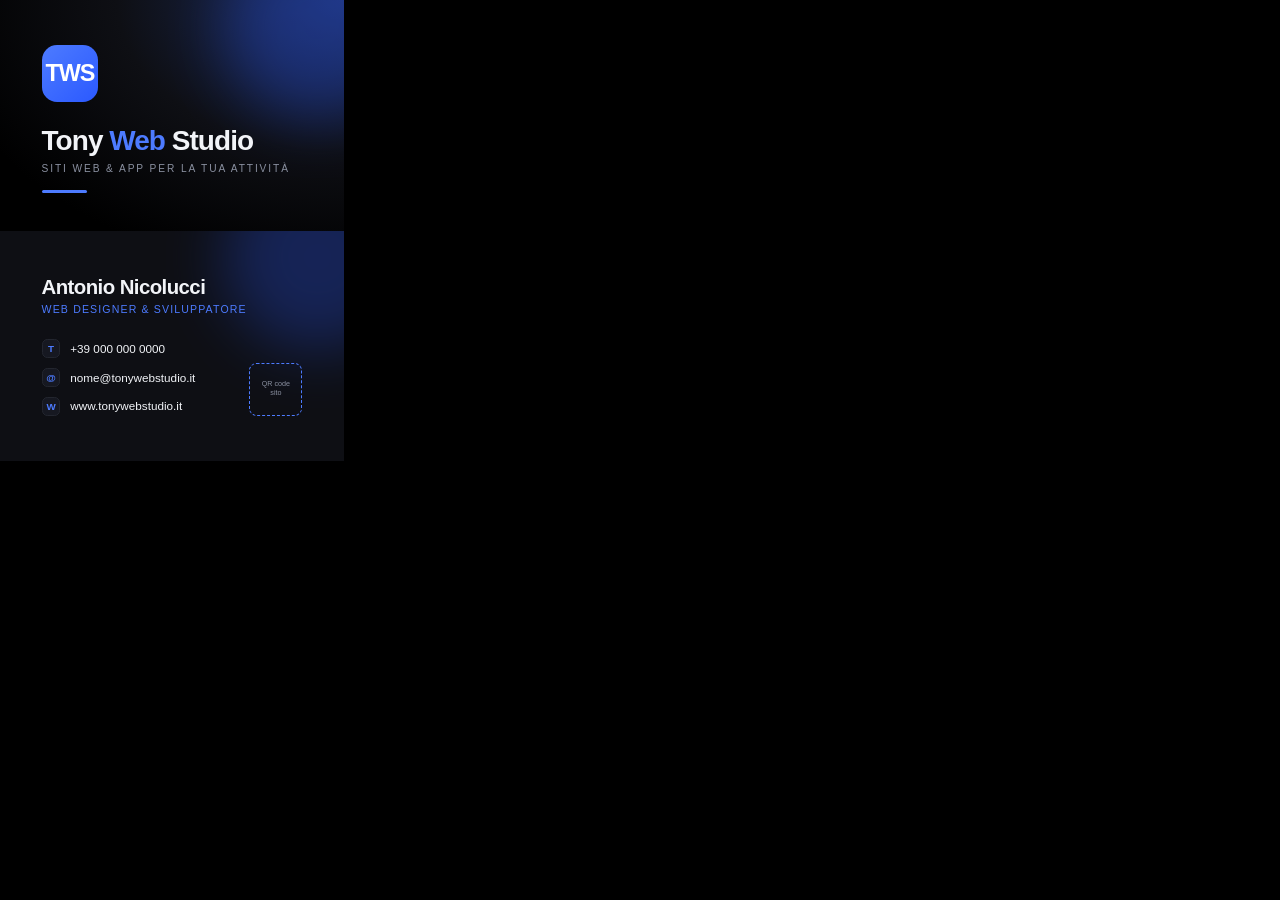
<file: biglietti/card.html>
<!doctype html><html lang="it"><head><meta charset="utf-8"><title>Biglietto da visita Tony Web Studio</title><link rel="stylesheet" href="card.css"></head><body>
<!-- Formato 85x55 mm + 3 mm di abbondanza (91x61 mm). Zona sicura: 3 mm dentro il taglio. -->
<section class="page front"><div class="glow"></div>
 <div class="mono">TWS</div>
 <div class="brand"><h1>Tony <span>Web</span> Studio</h1><p>Siti web &amp; app per la tua attività</p></div>
 <div class="bar"></div>
</section>
<section class="page back"><div class="glow"></div>
 <div class="b-name"><h2>Antonio Nicolucci</h2><p>Web designer &amp; sviluppatore</p></div>
 <div class="rows">
  <div><i>T</i>+39 000 000 0000</div>
  <div><i>@</i>nome@tonywebstudio.it</div>
  <div><i>W</i>www.tonywebstudio.it</div>
 </div>
 <div class="qr">QR code<br>sito</div>
</section></body></html>
</file>
<file: biglietti/card.css>
@page{size:91mm 61mm;margin:0}
*{box-sizing:border-box;margin:0;padding:0}
html,body{width:91mm;height:61mm;background:#000}
.page{width:91mm;height:61mm;position:relative;overflow:hidden;page-break-after:always;font-family:"Helvetica Neue",Helvetica,Arial,sans-serif;color:#f2f4f8}
.front{background:radial-gradient(120% 120% at 100% 0%,#1c2c5c 0%,#0e0f14 55%,#000 100%)}
.back{background:#0e0f14}
.glow{position:absolute;right:-18mm;top:-18mm;width:50mm;height:50mm;border-radius:50%;background:#2b59ff;opacity:.28;filter:blur(8mm)}
.mono{position:absolute;left:11mm;top:12mm;width:15mm;height:15mm;border-radius:4mm;background:linear-gradient(135deg,#4d7bff,#2b59ff);display:flex;align-items:center;justify-content:center;font-weight:800;font-size:6.2mm;letter-spacing:-.3mm;color:#fff}
.brand{position:absolute;left:11mm;bottom:15mm}
.brand h1{font-size:7.4mm;font-weight:800;letter-spacing:-.25mm;line-height:1}
.brand h1 span{color:#4d7bff}
.brand p{margin-top:2.2mm;font-size:2.7mm;letter-spacing:.5mm;text-transform:uppercase;color:#8a90a0}
.bar{position:absolute;left:11mm;bottom:10mm;width:12mm;height:.7mm;background:#4d7bff;border-radius:1mm}
.safe{position:absolute;left:3mm;top:3mm;right:3mm;bottom:3mm}
.b-name{position:absolute;left:11mm;top:12mm}
.b-name h2{font-size:5.4mm;font-weight:800;letter-spacing:-.15mm}
.b-name p{margin-top:1.2mm;font-size:2.8mm;color:#4d7bff;letter-spacing:.3mm;text-transform:uppercase}
.rows{position:absolute;left:11mm;bottom:12mm;font-size:3.1mm;line-height:1}
.rows div{display:flex;align-items:center;margin-top:2.6mm}
.rows i{display:inline-block;width:5mm;height:5mm;border-radius:1.4mm;background:#161821;border:.2mm solid #23262f;margin-right:2.6mm;color:#4d7bff;font-style:normal;font-size:2.6mm;text-align:center;line-height:4.6mm;font-weight:700}
.qr{position:absolute;right:11mm;bottom:12mm;width:14mm;height:14mm;border:.3mm dashed #4d7bff;border-radius:2mm;display:flex;align-items:center;justify-content:center;font-size:1.9mm;color:#8a90a0;text-align:center;line-height:1.3}
</file>
